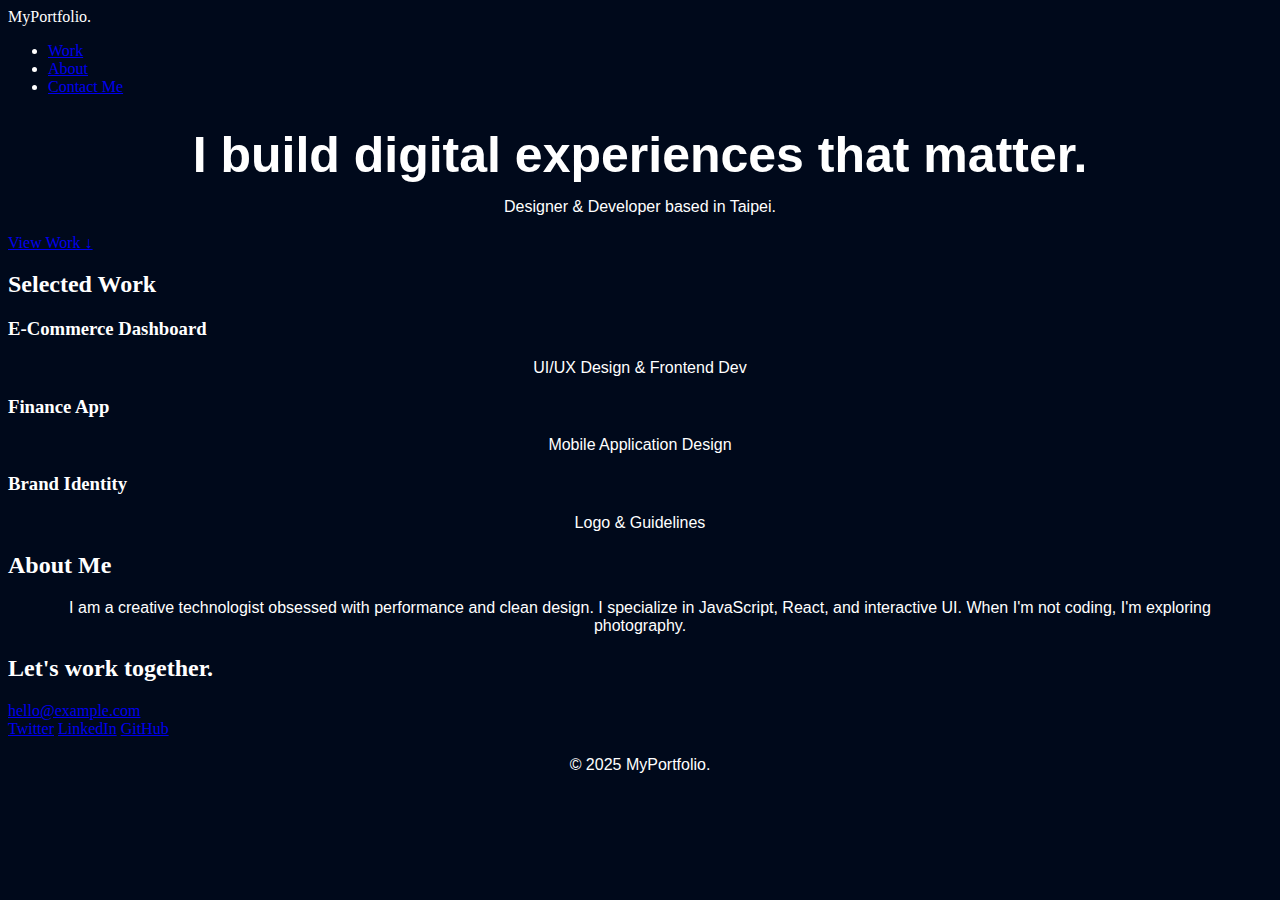
<file: index.html>
<!DOCTYPE html>
<html lang="en">
<head>
    <meta charset="UTF-8">
    <meta name="viewport" content="width=device-width, initial-scale=1.0">
    <title>My Portfolio</title>
    <link rel="stylesheet" href="style.css">
    <link rel="preconnect" href="https://fonts.googleapis.com">
    <link rel="preconnect" href="https://fonts.gstatic.com" crossorigin>
    <link href="https://fonts.googleapis.com/css2?family=Inter:wght@300;600;800&display=swap" rel="stylesheet">
</head>
<body>

    <nav class="navbar">
        <div class="logo">MyPortfolio.</div>
        <ul class="nav-links">
            <li><a href="#work">Work</a></li>
            <li><a href="#about">About</a></li>
            <li><a href="#contact" class="btn-primary">Contact Me</a></li>
        </ul>
    </nav>

    <header class="hero hidden">
        <h1>I build digital <span class="highlight">experiences</span> that matter.</h1>
        <p class="subtitle">Designer & Developer based in Taipei.</p>
        <div class="hero-btns">
            <a href="#work" class="btn-secondary">View Work ↓</a>
        </div>
    </header>

    <section id="work" class="container hidden">
        <h2 class="section-title">Selected Work</h2>
        <div class="project-grid">
            <div class="project-card">
                <div class="image-placeholder"></div>
                <h3>E-Commerce Dashboard</h3>
                <p>UI/UX Design & Frontend Dev</p>
            </div>
            <div class="project-card">
                <div class="image-placeholder"></div>
                <h3>Finance App</h3>
                <p>Mobile Application Design</p>
            </div>
            <div class="project-card">
                <div class="image-placeholder"></div>
                <h3>Brand Identity</h3>
                <p>Logo & Guidelines</p>
            </div>
        </div>
    </section>

    <section id="about" class="container hidden">
        <h2 class="section-title">About Me</h2>
        <p class="about-text">
            I am a creative technologist obsessed with performance and clean design. 
            I specialize in JavaScript, React, and interactive UI. When I'm not coding, 
            I'm exploring photography.
        </p>
    </section>

    <footer>
        <div class="container">
            <h2>Let's work together.</h2>
            <a href="mailto:hello@example.com" class="email-link">hello@example.com</a>
            <div class="socials">
                <a href="#">Twitter</a>
                <a href="#">LinkedIn</a>
                <a href="#">GitHub</a>
            </div>
            <p class="copyright">© 2025 MyPortfolio.</p>
        </div>
    </footer>

    <script src="script.js"></script>
</body>
</html>
</file>
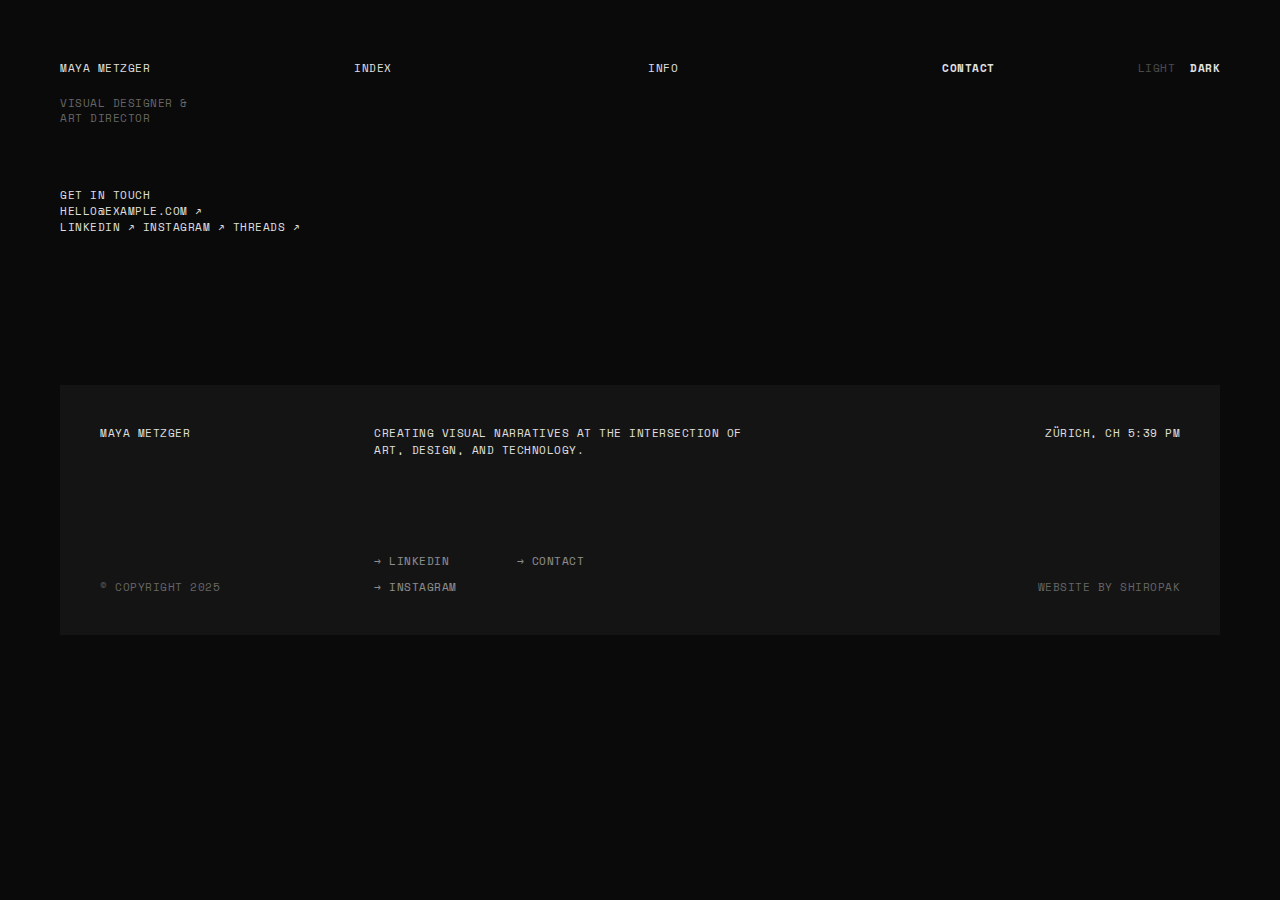
<file: contact.html>
<!DOCTYPE html>
<html lang="en" data-theme="dark">
<head>
    <meta charset="UTF-8">
    <meta name="viewport" content="width=device-width, initial-scale=1.0">
    <title>CONTACT | MAYA METZGER</title>
    <link rel="stylesheet" href="css/style.css">
    <link rel="preconnect" href="https://fonts.googleapis.com">
    <link rel="preconnect" href="https://fonts.gstatic.com" crossorigin>
    <link href="https://fonts.googleapis.com/css2?family=Inter:wght@400&family=Space+Mono:wght@400;700&display=swap" rel="stylesheet">
</head>
<body>
<div class="site-wrapper">

    <!-- HEADER -->
    <header class="grid-layout">
        <div class="header-col">
            <div>MAYA METZGER</div>
            <div class="role">VISUAL DESIGNER & ART DIRECTOR</div>
        </div>
        <div class="header-col"><a href="index.html">INDEX</a></div>
        <div class="header-col"><a href="info.html">INFO</a></div>
        <div class="header-col header-right">
            <a href="contact.html" style="opacity: 1; font-weight: 700;">CONTACT</a>
            <div class="theme-switcher">
                <span id="theme-light" class="theme-opt">LIGHT</span>
                <span id="theme-dark" class="theme-opt active">DARK</span>
            </div>
        </div>
    </header>

    <!-- CONTACT CONTENT -->
    <main class="contact-layout">
        <div class="contact-container">
            <div class="contact-label">GET IN TOUCH</div>
            <a href="mailto:hello@example.com" class="big-contact-link">HELLO@EXAMPLE.COM ↗</a>
            
            <div class="contact-socials">
                <a href="#">LINKEDIN ↗</a>
                <a href="#">INSTAGRAM ↗</a>
                <a href="#">THREADS ↗</a>
            </div>
        </div>
    </main>

    <!-- FOOTER -->
    <footer class="grid-layout">
        <div class="footer-col col-left">
            <div class="footer-brand">MAYA METZGER</div>
            <div class="copyright">© COPYRIGHT 2025</div>
        </div>
        <div class="footer-col col-middle">
            <p class="footer-bio">
                CREATING VISUAL NARRATIVES AT THE INTERSECTION OF ART, DESIGN, AND TECHNOLOGY.
            </p>
            <div class="footer-links">
                <div class="link-column">
                    <a href="#">→ LINKEDIN</a>
                    <a href="#">→ INSTAGRAM</a>
                </div>
                <div class="link-column">
                    <a href="contact.html">→ CONTACT</a>
                </div>
            </div>
        </div>
        <div class="footer-col col-right">
            <div id="live-clock">ZÜRICH, CH 00:00 PM</div>
            <div class="credits">WEBSITE BY SHIROPAK</div>
        </div>
    </footer>

</div>

<script src="js/script.js"></script>
</body>
</html>
</file>
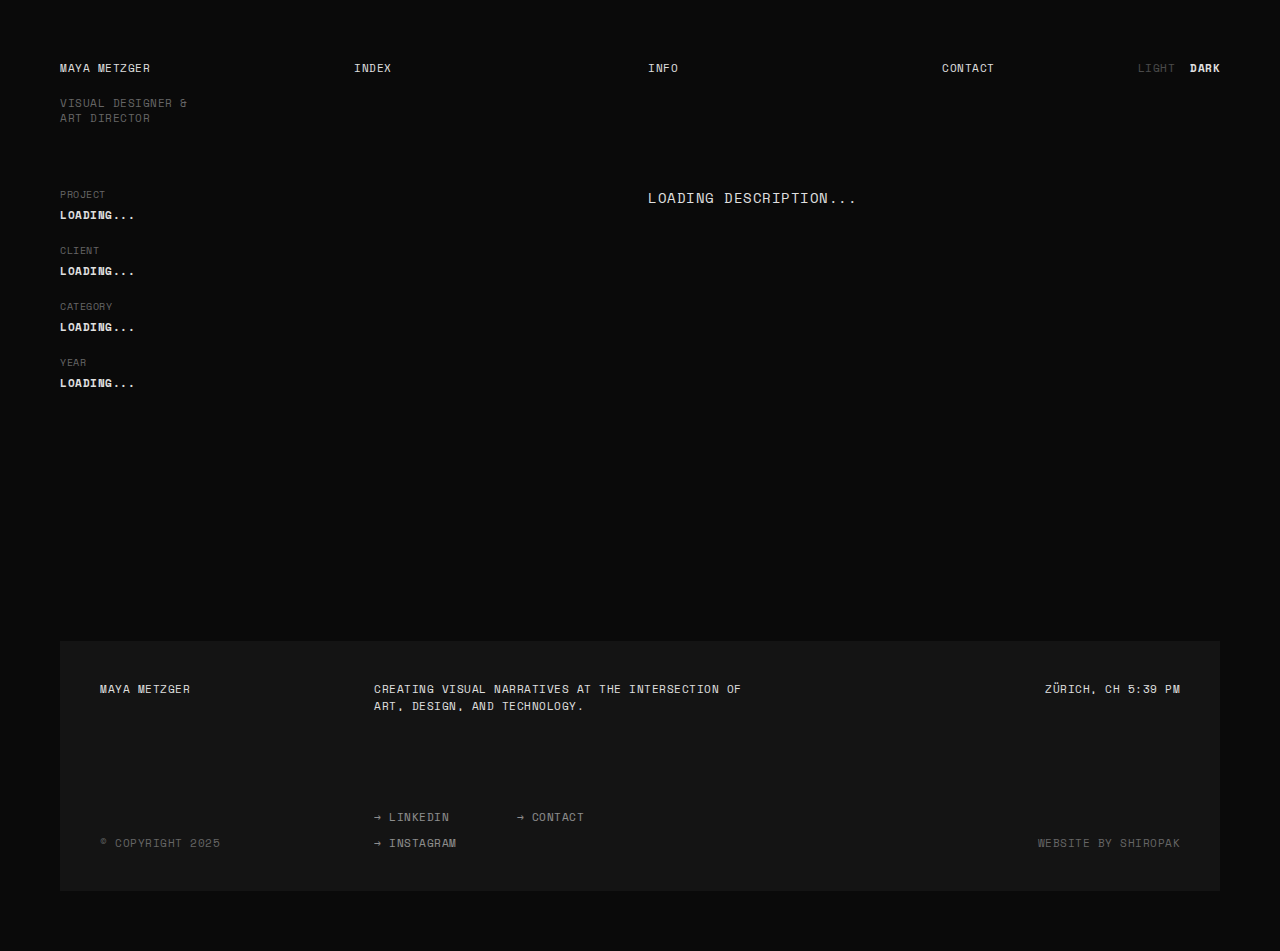
<file: project.html>
<!DOCTYPE html>
<html lang="en" data-theme="dark">
<head>
    <meta charset="UTF-8">
    <meta name="viewport" content="width=device-width, initial-scale=1.0">
    <title>PROJECT DETAIL</title>
    <link rel="stylesheet" href="css/style.css">
    <link rel="preconnect" href="https://fonts.googleapis.com">
    <link rel="preconnect" href="https://fonts.gstatic.com" crossorigin>
    <link href="https://fonts.googleapis.com/css2?family=Inter:wght@400&family=Space+Mono:wght@400;700&display=swap" rel="stylesheet">
</head>
<body>
<div class="site-wrapper">

    <header class="grid-layout">
        <div class="header-col">
            <div>MAYA METZGER</div>
            <div class="role">VISUAL DESIGNER & ART DIRECTOR</div>
        </div>
        <div class="header-col"><a href="index.html">INDEX</a></div>
        <div class="header-col"><a href="#">INFO</a></div>
        <div class="header-col header-right">
            <a href="#">CONTACT</a>
            <div class="theme-switcher">
                <span id="theme-light" class="theme-opt">LIGHT</span>
                <span id="theme-dark" class="theme-opt active">DARK</span>
            </div>
        </div>
    </header>

    <main class="grid-layout project-layout">
        
        <div class="project-meta-col">
            <div class="meta-row">
                <span class="meta-label">PROJECT</span>
                <span class="meta-value" id="p-project">LOADING...</span>
            </div>
            <div class="meta-row">
                <span class="meta-label">CLIENT</span>
                <span class="meta-value" id="p-client">LOADING...</span>
            </div>
            <div class="meta-row">
                <span class="meta-label">CATEGORY</span>
                <span class="meta-value" id="p-cat">LOADING...</span>
            </div>
            <div class="meta-row">
                <span class="meta-label">YEAR</span>
                <span class="meta-value" id="p-year">LOADING...</span>
            </div>
        </div>

        <div class="project-spacer"></div>

        <div class="project-description-col">
            <p id="p-desc">LOADING DESCRIPTION...</p>
        </div>

        <div class="project-gallery" id="p-gallery">
            </div>

    </main>

    <footer class="grid-layout">
        <div class="footer-col col-left">
            <div class="footer-brand">MAYA METZGER</div>
            <div class="copyright">© COPYRIGHT 2025</div>
        </div>
        <div class="footer-col col-middle">
            <p class="footer-bio">
                CREATING VISUAL NARRATIVES AT THE INTERSECTION OF ART, DESIGN, AND TECHNOLOGY.
            </p>
            <div class="footer-links">
                <div class="link-column">
                    <a href="#">→ LINKEDIN</a>
                    <a href="#">→ INSTAGRAM</a>
                </div>
                <div class="link-column">
                    <a href="#">→ CONTACT</a>
                </div>
            </div>
        </div>
        <div class="footer-col col-right">
            <div id="live-clock">ZÜRICH, CH 00:00 PM</div>
            <div class="credits">WEBSITE BY SHIROPAK</div>
        </div>
    </footer>

</div>

<script src="js/script.js"></script>
</body>
</html>
</file>
<file: style.css>
body {
  background: #00091B;
  color: #fff;
}


@keyframes fadeIn {
  from {top: 20%; opacity: 0;}
  to {top: 100; opacity: 1;}
  
}

@-webkit-keyframes fadeIn {
  from {top: 20%; opacity: 0;}
  to {top: 100; opacity: 1;}
  
}

.wrapper {
  position: absolute;
  left: 50%;
  top: 50%;
  transform: translate(-50%, -50%);
  -webkit-transform: translate(-50%, -50%);
  animation: fadeIn 1000ms ease;
  -webkit-animation: fadeIn 1000ms ease;
  
}

h1 {
  font-size: 50px;
  font-family: 'Poppins', sans-serif;
  margin-bottom: 0;
  line-height: 1;
  font-weight: 700;
  text-align: center;
}

.dot {
  color: #4FEBFE;
}

p {
  text-align: center;
  margin: 18px;
  font-family: 'Muli', sans-serif;
  font-weight: normal;
  
}

.icons {
  text-align: center;
  
}

.icons i {
  color: #00091B;
  background: #fff;
  height: 15px;
  width: 15px;
  padding: 13px;
  margin: 0 10px;
  border-radius: 50px;
  border: 2px solid #fff;
  transition: all 200ms ease;
  text-decoration: none;
  position: relative;
}

.icons i:hover, .icons i:active {
  color: #fff;
  background: none;
  cursor: pointer !important;
  transform: scale(1.2);
  -webkit-transform: scale(1.2);
  text-decoration: none;
  
}
</file>
<file: css/style.css>
/* =========================================
   1. VARIABLES & RESET
   ========================================= */
:root {
    --bg: #0a0a0a;
    --text: #e0e0e0;
    --line: #333333;
    --accent: #ffffff;
    --hover-bg: #1a1a1a;
    --footer-bg: #141414; 
    
    --font-mono: 'Space Mono', monospace;
    
    --page-padding: 60px;
    
    /* Grid Gap (Horizontal space between columns) */
    --grid-gap: 16px; 
    
    --max-width: 1800px;
}

[data-theme="light"] {
    --bg: #f0f0f0;
    --text: #1a1a1a;
    --line: #dcdcdc;
    --accent: #000000;
    --hover-bg: #e6e6e6;
    --footer-bg: #e0e0e0; 
}

* { box-sizing: border-box; margin: 0; padding: 0; }

body {
    background-color: var(--bg);
    color: var(--text);
    font-family: var(--font-mono);
    font-size: 11px;
    text-transform: uppercase;
    letter-spacing: 0.5px;
    padding: var(--page-padding); 
    width: 100%;
    transition: background 0.3s, color 0.3s;
}

.site-wrapper { max-width: var(--max-width); margin: 0 auto; }

a { text-decoration: none; color: inherit; cursor: pointer; }

/* =========================================
   2. GLOBAL GRID SYSTEM
   ========================================= */
.grid-layout {
    display: grid;
    grid-template-columns: 1fr 1fr 1fr 1fr; 
    column-gap: var(--grid-gap);
    width: 100%;
}

/* =========================================
   3. HEADER
   ========================================= */
header { margin-bottom: 60px; position: relative; z-index: 100; }

.header-col { display: flex; flex-direction: column; gap: 5px; }
.role { color: #666; margin-top: 15px; max-width: 150px; line-height: 1.4; }

.header-right { 
    display: flex !important; 
    flex-direction: row !important; 
    justify-content: space-between; 
    align-items: flex-start; 
    width: 100%;
}

.theme-switcher { display: flex; gap: 15px; }
.theme-opt { cursor: pointer; opacity: 0.3; transition: opacity 0.3s ease; }
.theme-opt:hover { opacity: 0.6; }
.theme-opt.active { opacity: 1; font-weight: 700; }

/* =========================================
   4. LANDING PAGE CONTROLS
   ========================================= */
.controls-wrapper { margin-bottom: 60px; grid-column: 1 / -1; }
.controls-box {
    background: var(--hover-bg);
    display: inline-flex;
    flex-direction: column;
    gap: 8px;
    padding: 12px 16px;
    min-width: 240px;
}
.control-row { display: flex; gap: 15px; }
.control-option { opacity: 0.4; cursor: pointer; transition: 0.2s; }
.control-option.active { opacity: 1; font-weight: 700; }
.control-option:hover { opacity: 0.8; }

/* =========================================
   5. LANDING PAGE WORKS GRID
   ========================================= */
.work-item {
    margin-bottom: 80px;
    /* Removed flex/gap here because the Link inside handles it now */
    display: block; 
    cursor: pointer; 
    break-inside: avoid;
    position: relative;
}

/* UPDATED: This controls the spacing between Image and Text now */
.work-link {
    text-decoration: none;
    color: inherit;
    display: flex; 
    flex-direction: column;
    gap: 24px; /* THIS IS THE FIX */
}

.work-image { 
    width: 100%; 
    /* Remove fixed aspect ratio to match natural image height if preferred */
    /* aspect-ratio: 4/5; */
    background-color: #1a1a1a; 
    overflow: hidden;
    position: relative; 
    display: block;
}

.work-image img { 
    width: 100%; 
    height: auto; /* Allow natural height */
    object-fit: cover; 
    display: block; 
    transition: transform 0.5s cubic-bezier(0.25, 1, 0.5, 1), opacity 0.3s;
}

/* Hover Overlay & Button */
.image-overlay {
    position: absolute;
    top: 0; left: 0; right: 0; bottom: 0;
    background-color: rgba(0, 0, 0, 0.4);
    display: flex;
    justify-content: center;
    align-items: center;
    opacity: 0;
    transition: opacity 0.3s ease;
    z-index: 5;
}

.work-item:hover .image-overlay { opacity: 1; }

.see-more-btn {
    background: var(--text);
    color: var(--bg);
    padding: 10px 20px;
    font-weight: 700;
    display: flex;
    align-items: center;
    gap: 10px;
    transition: transform 0.3s ease;
}
.see-more-btn:hover { transform: translateY(-3px); }

/* Circular Border Animation */
.circular-border {
    position: absolute;
    top: 50%; left: 50%;
    transform: translate(-50%, -50%) scale(0.8);
    width: 90%;
    aspect-ratio: 1 / 1;
    border: 1px solid rgba(255,255,255,0.5);
    border-radius: 50%;
    opacity: 0;
    transition: transform 0.5s cubic-bezier(0.25, 1, 0.5, 1), opacity 0.3s ease;
}

.work-item:hover .circular-border {
    opacity: 1;
    transform: translate(-50%, -50%) scale(1);
}
.work-item:hover .work-image img { transform: scale(1.05); }

/* Work Text Info */
.work-info { display: flex; flex-direction: column; gap: 4px; color: var(--text); }
.work-title { font-weight: 700; }
.work-meta { color: #666; }
.work-date { color: #444; margin-top: 2px; }

/* =========================================
   6. PROJECT DETAIL PAGE STYLES
   ========================================= */
.project-layout {
    margin-top: 40px;
    margin-bottom: 100px;
    grid-row-gap: 80px;
}

.project-meta-col {
    grid-column: 1 / 2;
    display: flex;
    flex-direction: column;
    gap: 20px;
}
.meta-row { display: flex; flex-direction: column; gap: 5px; }
.meta-label { color: #666; font-size: 10px; }
.meta-value { color: var(--text); font-weight: 700; }

.project-spacer { grid-column: 2 / 3; }

.project-description-col {
    grid-column: 3 / 5; 
}
.project-description-col p {
    font-size: 14px;
    line-height: 1.6;
    text-transform: uppercase;
}

.project-gallery {
    grid-column: 1 / -1; 
    display: flex;
    flex-direction: column;
    gap: 0; 
    margin-top: 20px;
}
.project-gallery img {
    width: 100%;
    height: auto;
    display: block;
    margin-bottom: 0;
}

/* =========================================
   7. FOOTER
   ========================================= */
footer {
    margin-top: 150px;
    background-color: var(--footer-bg); 
    padding: 40px; 
    min-height: 250px;
    transition: background-color 0.3s ease;
}

.footer-col {
    display: flex;
    flex-direction: column;
    justify-content: space-between;
    gap: 30px;
}

.col-left .copyright { color: #666; margin-top: auto; }

.col-middle {
    grid-column: span 2;
    padding-right: 10%;
}

.footer-bio { max-width: 400px; line-height: 1.6; color: var(--text); }

.footer-links { display: flex; gap: 60px; margin-top: 40px; }
.link-column { display: flex; flex-direction: column; gap: 10px; }
.link-column a { opacity: 0.6; transition: opacity 0.2s; }
.link-column a:hover { opacity: 1; }

.col-right { align-items: flex-end; text-align: right; }
.col-right .credits { color: #666; }

/* =========================================
   8. LIST MODE OVERRIDES
   ========================================= */
body.view-mode-list .grid-layout.works-container { display: block; }
body.view-mode-list .work-item {
    display: grid; grid-template-columns: 2fr 3fr 2fr 1fr;
    border-top: 1px solid var(--line); padding: 15px 0; margin-bottom: 0; align-items: center;
}
body.view-mode-list .work-link { display: contents; } /* Remove flex for grid layout */
body.view-mode-list .work-image { display: none; }
body.view-mode-list .work-info { display: contents; }
body.view-mode-list .work-title:hover { text-decoration: underline; color: var(--accent); }

.hover-preview {
    position: fixed; width: 280px; height: 350px;
    top: 0; left: 0; transform: translate(-50%, -50%) scale(0.9);
    opacity: 0; pointer-events: none; z-index: 50;
    background-size: cover; background-position: center;
    transition: opacity 0.2s, transform 0.3s ease-out;
}
.hover-preview.active { opacity: 1; transform: translate(-50%, -50%) scale(1); }

/* =========================================
   9. MOBILE RESPONSIVE
   ========================================= */
@media (max-width: 768px) {
    :root { --page-padding: 20px; --grid-gap: 20px; }
    .grid-layout { grid-template-columns: 1fr; }
    .header-right, .header-col:nth-child(2), .header-col:nth-child(3) { display: none; }
    .controls-box { width: 100%; }
    
    footer { margin-top: 80px; padding: 20px; }
    .footer-col { grid-column: span 1; gap: 20px; margin-bottom: 40px; }
    .col-middle { padding-right: 0; }
    .col-right { align-items: flex-start; text-align: left; }
    .copyright { order: 10; }

    .project-layout { display: flex; flex-direction: column; gap: 40px; }
    .project-description-col { font-size: 12px; }
}
</file>
